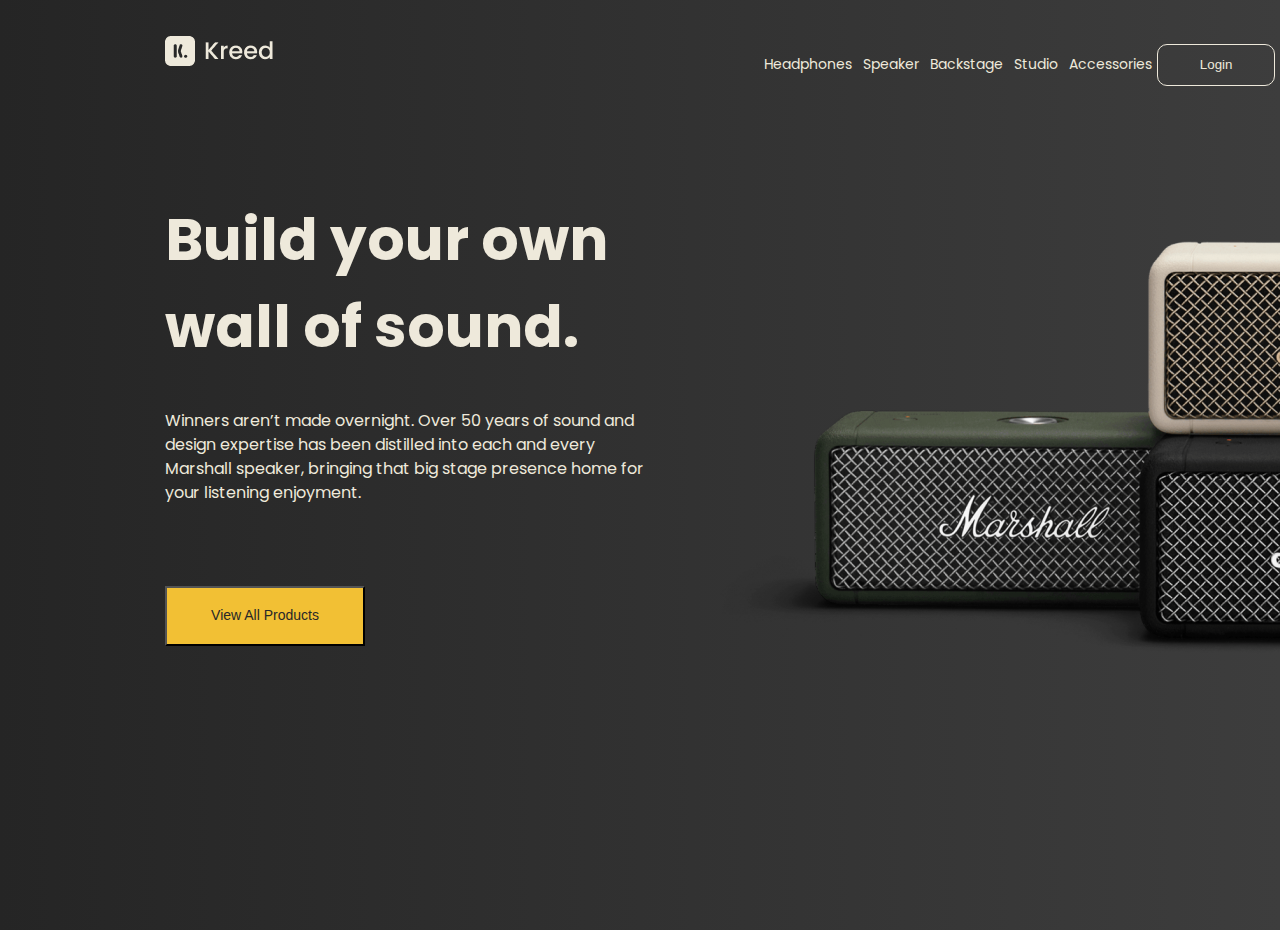
<file: FrontEnd_Calisma2/index.html>
<!DOCTYPE html>
<html lang="en">
  <head>
    <meta charset="UTF-8" />
    <meta name="viewport" content="width=device-width, initial-scale=1.0" />
    <link rel="preconnect" href="https://fonts.googleapis.com" />
    <link rel="preconnect" href="https://fonts.gstatic.com" crossorigin />
    <link
      href="https://fonts.googleapis.com/css2?family=Poppins:wght@400;500;700&display=swap"
      rel="stylesheet"
    />
    <link rel="stylesheet" href="styles/style.css" />
    <title>Hero Çalışma</title>
  </head>
  <body>
    <section class="hero">
      <header>
        <a href="/"><img src="images/Logo.png" alt="Logo" /></a>
        <nav>
          <a href="/">Headphones</a>
          <a href="/">Speaker</a>
          <a href="/">Backstage</a>
          <a href="/">Studio</a>
          <a href="/">Accessories</a>
        </nav>
        <button class="button-login">Login</button>
      </header>
      <main>
        <div class="hero-content">
          <div class="hero-left">
            <div class="hero-text">
              <h1>Build your own wall of sound.</h1>
              <p>
                Winners aren’t made overnight. Over 50 years of sound and design
                expertise has been distilled into each and every Marshall
                speaker, bringing that big stage presence home for your
                listening enjoyment.
              </p>
            </div>
            <button class="hero-button">View All Products</button>
          </div>
          <div class="hero-right">
            <img class="hero-image" src="images/image4.png" alt="background" />
          </div>
        </div>
      </main>
    </section>
  </body>
</html>
</file>
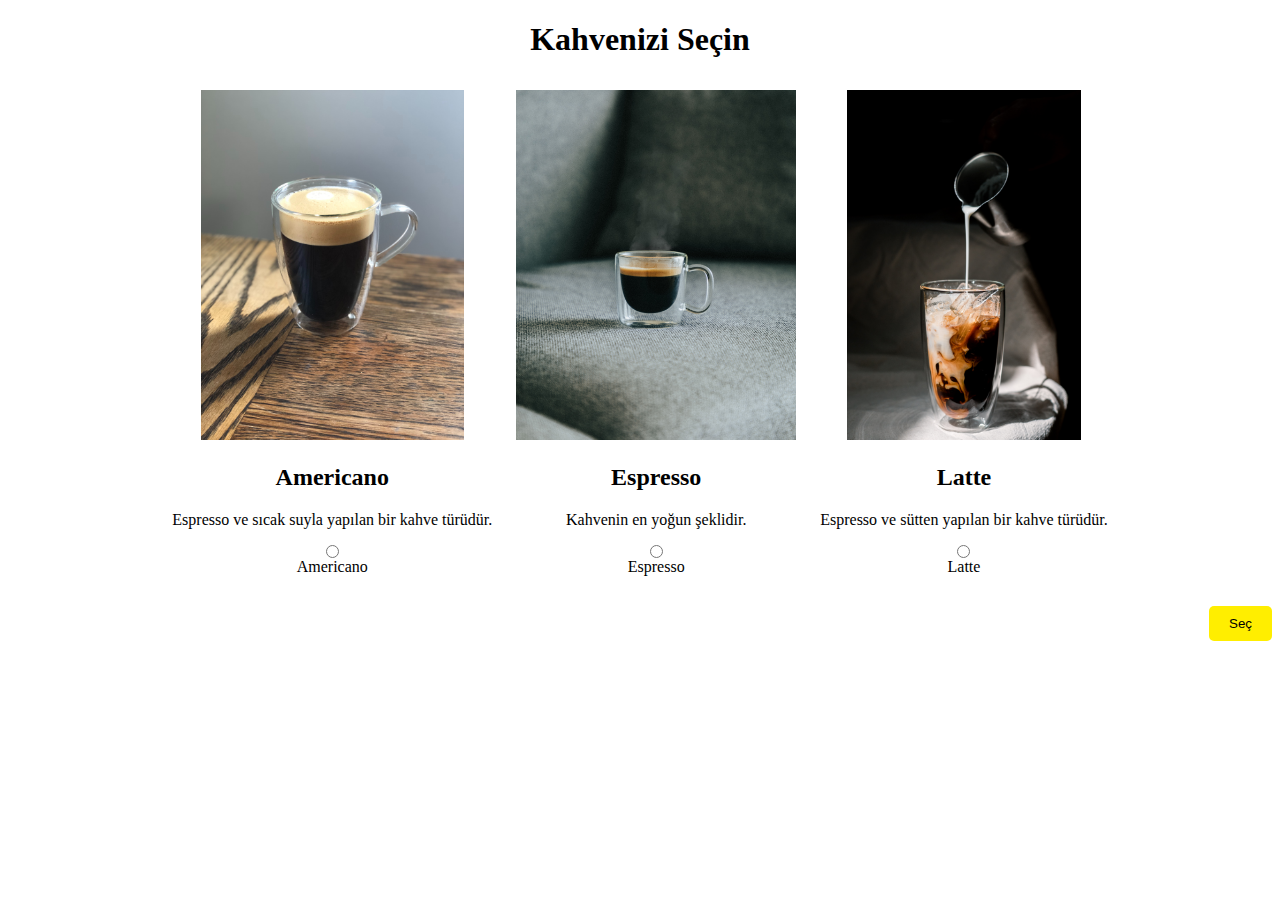
<file: FrontEnd_Calisma1/odev1_kahveci/index.html>
<!DOCTYPE html>
<html lang="en">
  <head>
    <meta charset="UTF-8" />
    <meta name="viewport" content="width=device-width, initial-scale=1.0" />
    <title>Kahvenizi Seçin ve Keyfini Çıkarın</title>
    <link rel="stylesheet" href="styles/style.css" />
  </head>
  <body>
    <div class="container">
      <h1>Kahvenizi Seçin</h1>
      <form>
        <div class="coffee-types">
          <div class="coffee-type">
            <img src="images/americano.jpg" alt="Americano" height="350px" />
            <h2>Americano</h2>
            <p>Espresso ve sıcak suyla yapılan bir kahve türüdür.</p>
            <input
              type="radio"
              name="coffee-type"
              value="americano"
              id="americano"
            />
            <label for="americano">Americano</label>
          </div>
          <div class="coffee-type">
            <img src="images/espresso.jpg" alt="Espresso" height="350px" />
            <h2>Espresso</h2>
            <p>Kahvenin en yoğun şeklidir.</p>
            <input
              type="radio"
              name="coffee-type"
              value="espresso"
              id="espresso"
            />
            <label for="espresso">Espresso</label>
          </div>
          <div class="coffee-type">
            <img src="images/latte.jpg" alt="Latte" height="350px" />
            <h2>Latte</h2>
            <p>Espresso ve sütten yapılan bir kahve türüdür.</p>
            <input type="radio" name="coffee-type" value="latte" id="latte" />
            <label for="latte">Latte</label>
          </div>
        </div>
        <button formaction="select-bean.html" type="submit">Seç</button>
      </form>
    </div>
  </body>
</html>
</file>
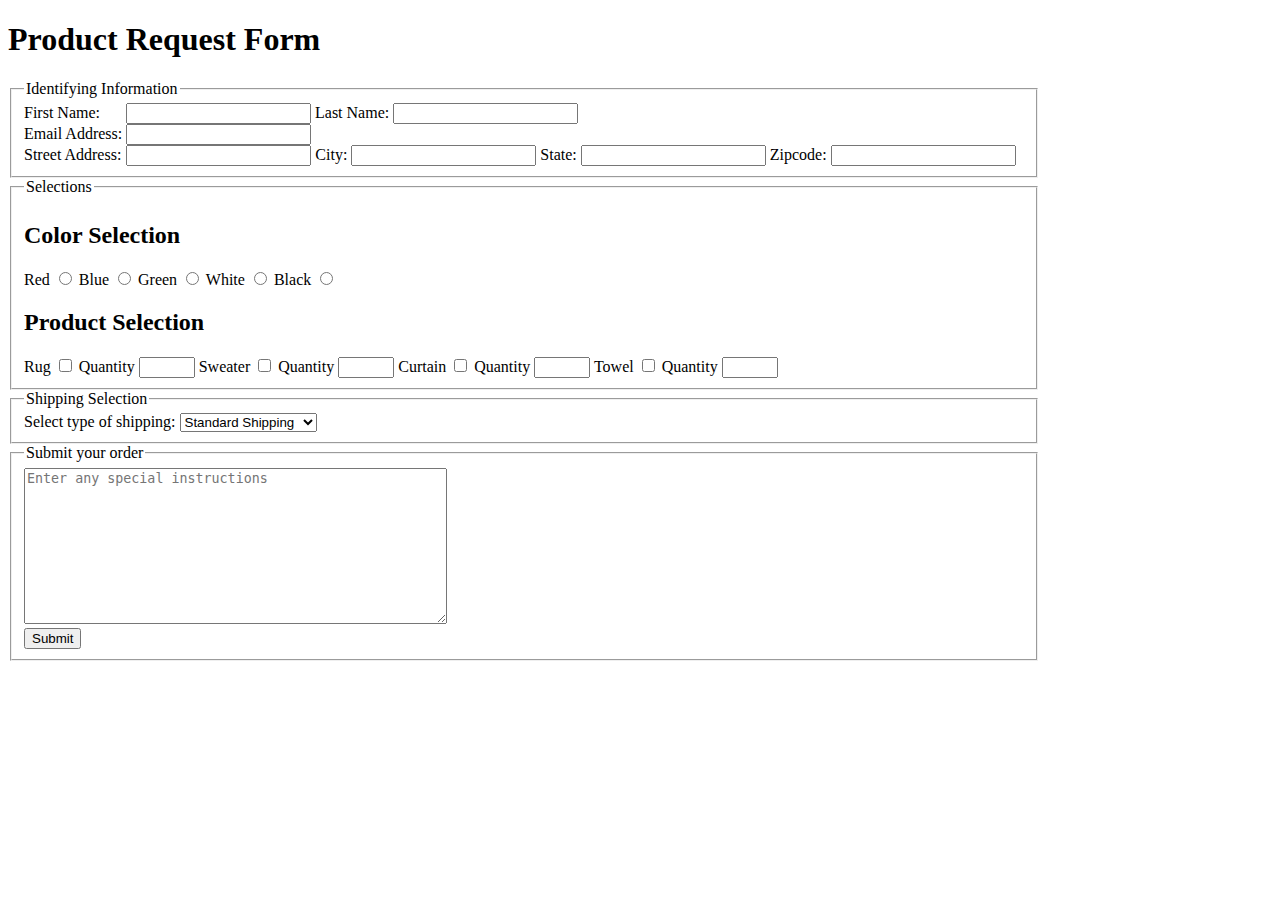
<file: FrontEnd_Calisma1/odev1_form.html>
<!DOCTYPE html>
<html>
  <head>
    <title>Product Request Form</title>
    <style>
      .fieldset-width {
        width: 100%;
        max-width: 1000px;
      }
    </style>
  </head>
  <body>
    <h1>Product Request Form</h1>

    <form action="/product-requests" method="post">
      <fieldset class="fieldset-width">
        <legend>Identifying Information</legend>

        <label for="first_name">First Name: </label>
        <input
          type="text"
          name="first_name"
          id="first_name"
          style="margin-left: 22px"
          required
        />

        <label for="last_name">Last Name: </label>
        <input type="text" name="last_name" id="last_name" required />

        <br />

        <label for="email">Email Address: </label>
        <input type="email" name="email" id="email" required />

        <br />
        <label for="street_address">Street Address: </label>
        <input
          type="text"
          name="street_address"
          id="street_address"
          style="margin-left: 1px"
          required
        />

        <label for="city">City: </label>
        <input type="text" name="city" id="city" required />

        <label for="state">State: </label>
        <input type="text" name="state" id="state" required />

        <label for="zipcode">Zipcode: </label>
        <input type="number" name="zipcode" id="zipcode" required />
      </fieldset>

      <fieldset class="fieldset-width">
        <legend>Selections</legend>

        <h2>Color Selection</h2>

        <label for="color_red">Red</label>
        <input type="radio" name="color" id="color_red" value="red" />

        <label for="color_blue">Blue</label>
        <input type="radio" name="color" id="color_blue" value="blue" />

        <label for="color_green">Green</label>
        <input type="radio" name="color" id="color_green" value="green" />

        <label for="color_white">White</label>
        <input type="radio" name="color" id="color_white" value="white" />

        <label for="color_black">Black</label>
        <input type="radio" name="color" id="color_black" value="black" />

        <h2>Product Selection</h2>

        <label>Rug</label>
        <input type="checkbox" />

        <label for="product_rug">Quantity</label>
        <input
          type="number"
          name="product_rug"
          id="product_rug"
          min="1"
          max="20"
        />

        <label>Sweater</label>
        <input type="checkbox" />

        <label for="product_sweater">Quantity</label>
        <input
          type="number"
          name="product_sweater"
          id="product_sweater"
          min="1"
          max="20"
        />

        <label>Curtain</label>
        <input type="checkbox" />

        <label for="product_curtain">Quantity</label>
        <input
          type="number"
          name="product_curtain"
          id="product_curtain"
          min="1"
          max="20"
        />

        <label>Towel</label>
        <input type="checkbox" />

        <label for="product_towel">Quantity</label>
        <input
          type="number"
          name="product_towel"
          id="product_towel"
          min="1"
          max="20"
        />
      </fieldset>

      <fieldset class="fieldset-width">
        <legend>Shipping Selection</legend>

        <label for="shipping_type">Select type of shipping:</label>
        <select name="shipping_type" id="shipping_type">
          <option value="standard">Standard Shipping</option>
          <option value="expedited">Expedited Shipping</option>
          <option value="one_day">One Day Shipping</option>
        </select>
      </fieldset>
      <fieldset class="fieldset-width">
        <legend>Submit your order</legend>

        <textarea
          name="special_instructions"
          id="special_instructions"
          rows="10"
          cols="50"
          placeholder="Enter any special instructions"
        ></textarea>
        <br />
        <input type="submit" value="Submit" />
      </fieldset>
    </form>
  </body>
</html>
</file>
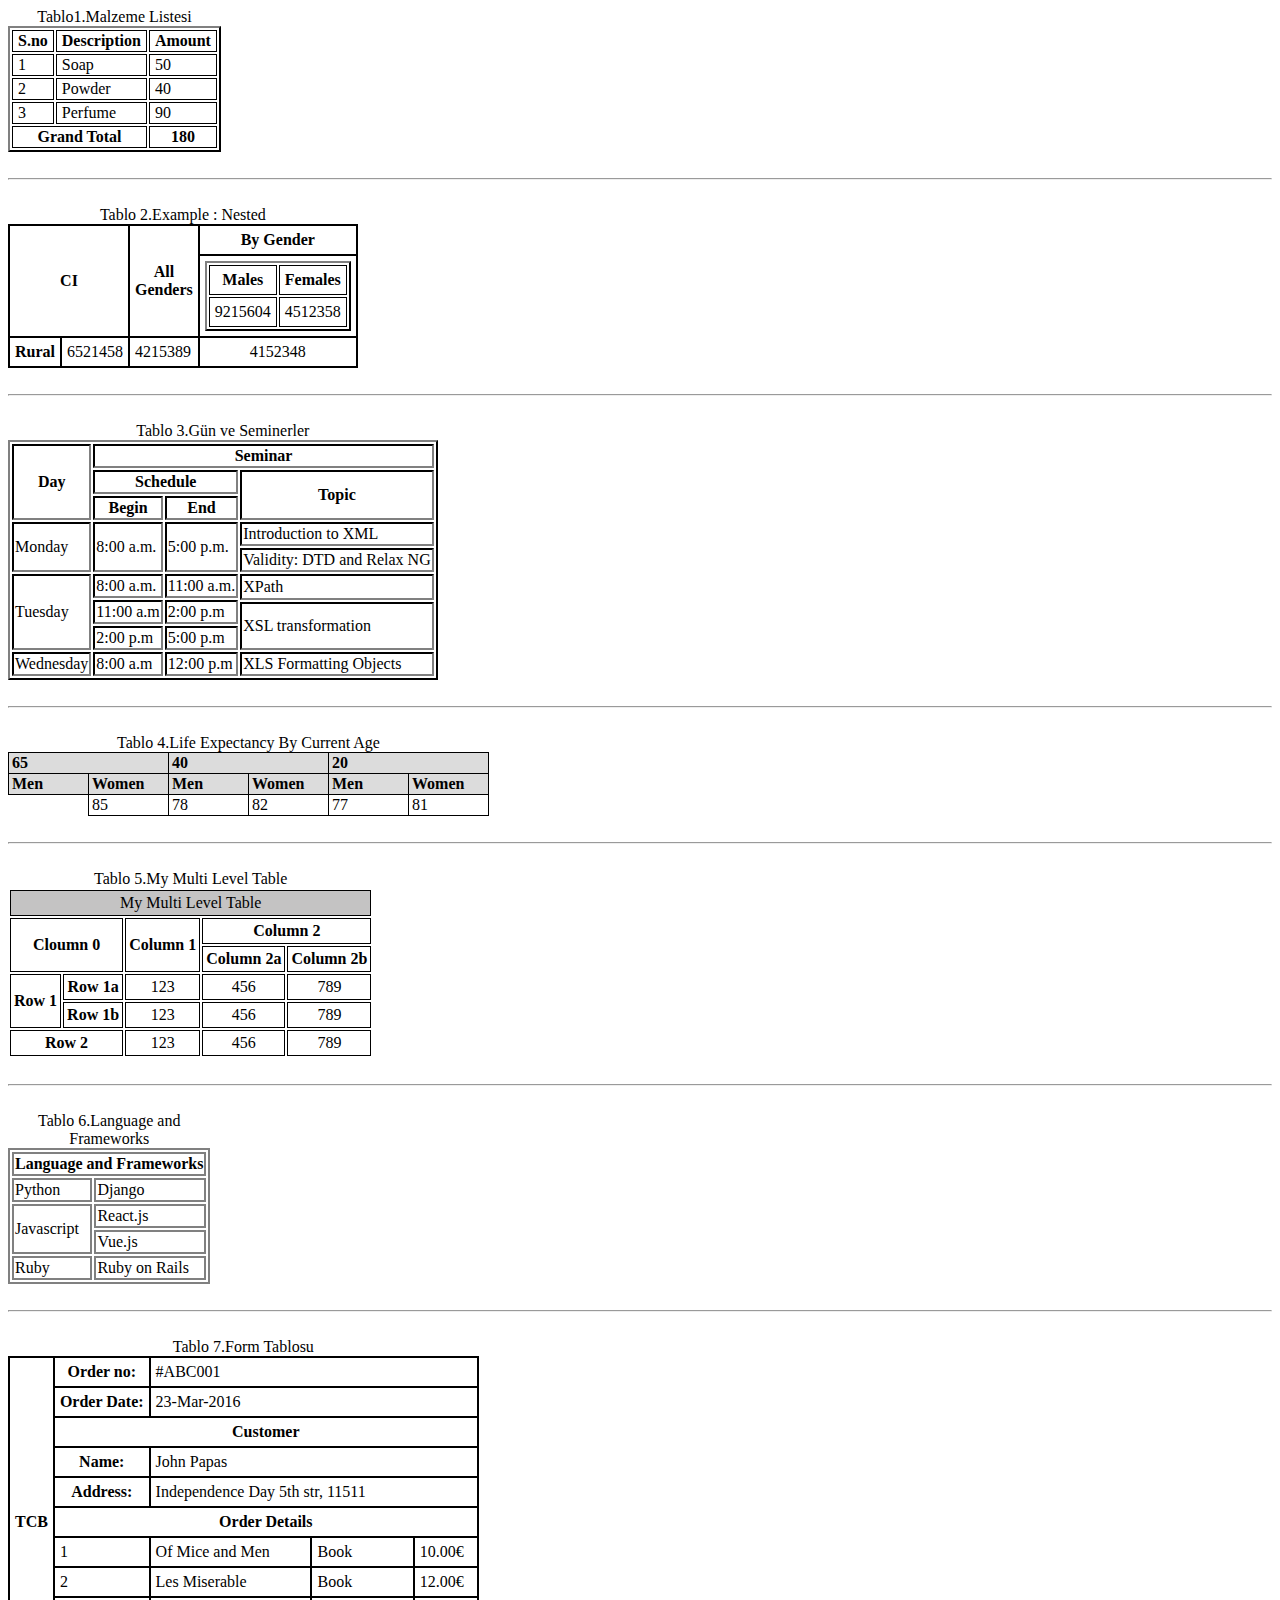
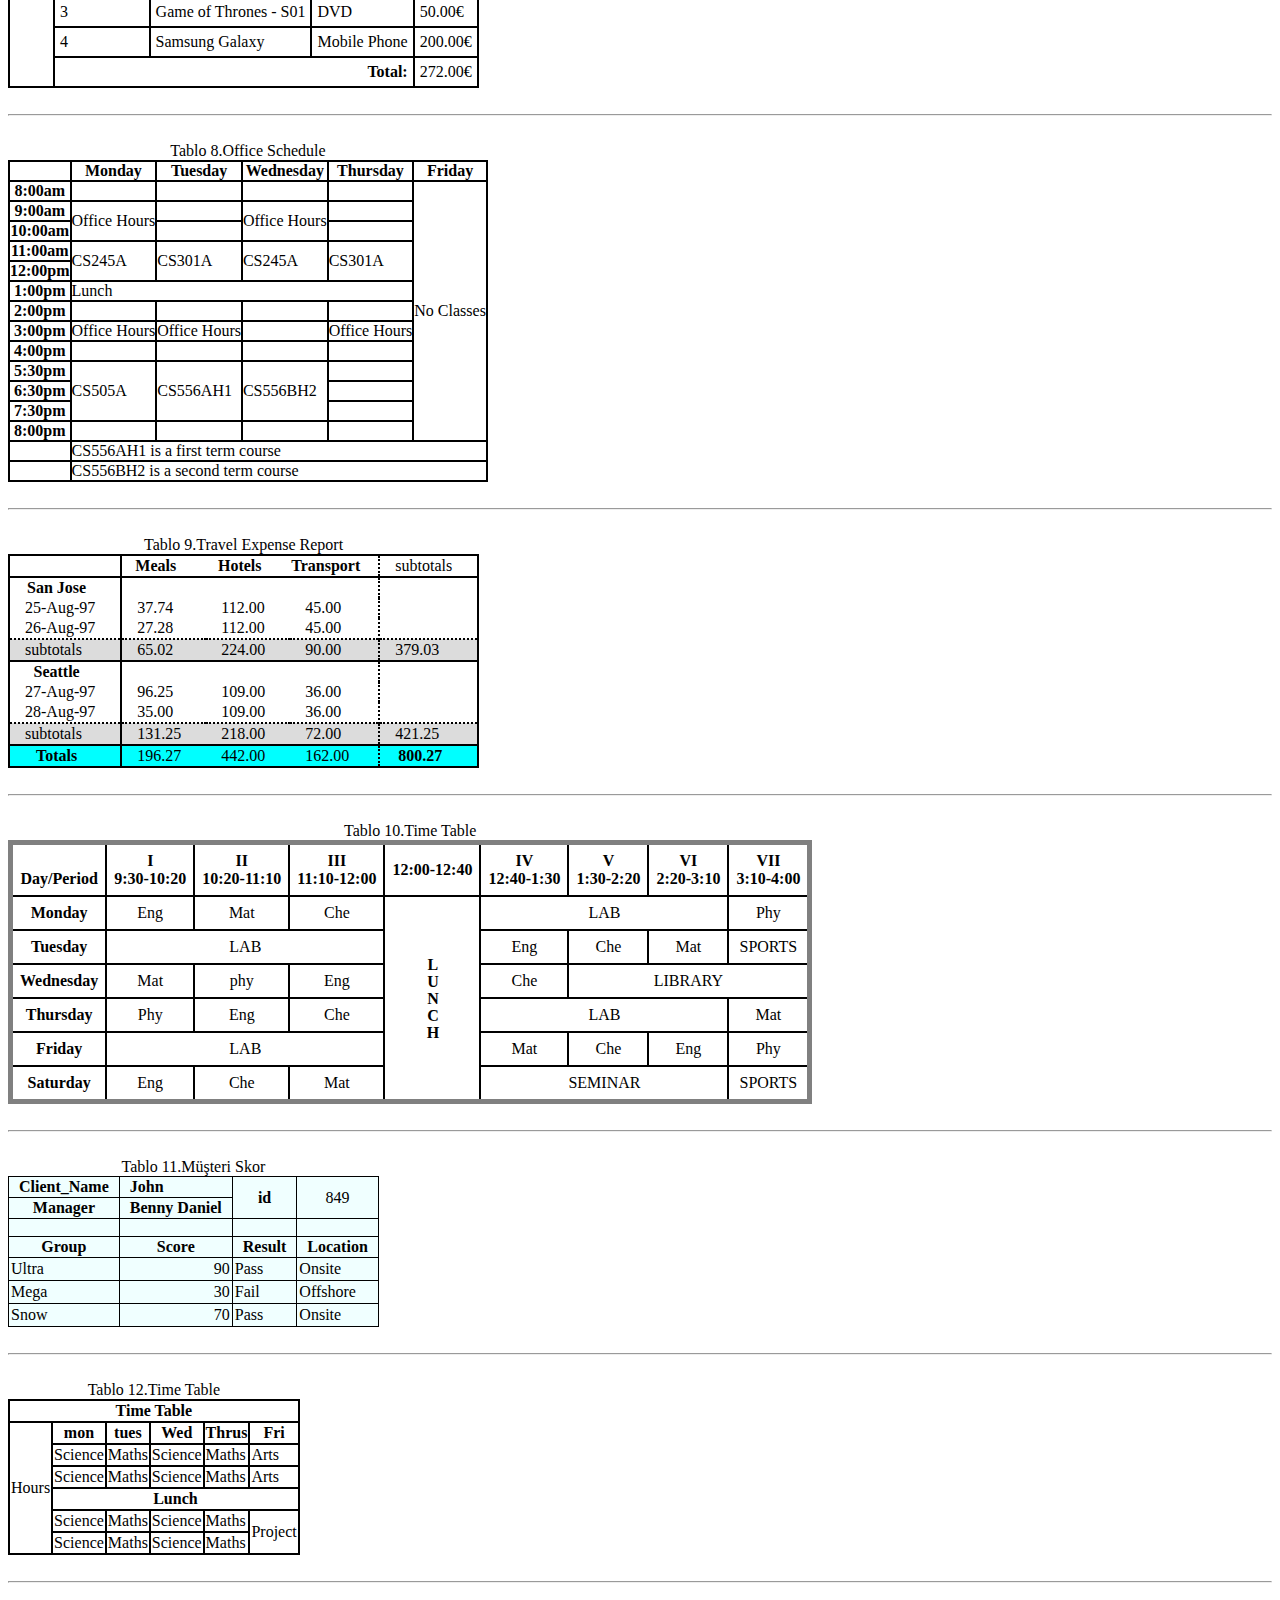
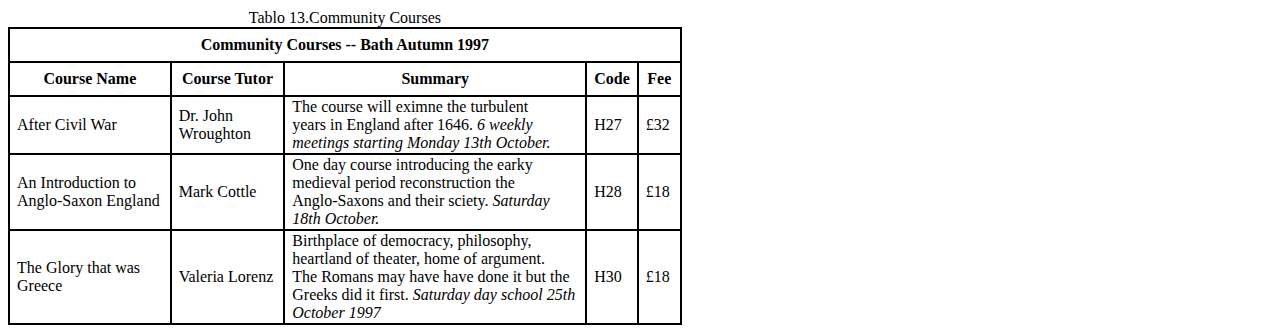
<file: FrontEnd_Calisma1/odev1_tablolar.html>
<!DOCTYPE html>
<html lang="en">
  <head>
    <meta charset="UTF-8" />
    <meta name="viewport" content="width=device-width, initial-scale=1.0" />
    <title>Tablolar Ödevi</title>
    <style>
      .malzeme-table1 {
        border-right: 2px solid black;
        border-bottom: 2px solid black;
        border-top: 2px solid gray;
        border-left: 2px solid gray;
      }
      .malzeme-table1 th, .malzeme-table1
      td {
        border: 1px solid black;
        padding-left: 5px;
        padding-right: 5px;
      }
      .exampleNested-table2 {
        border-collapse: collapse;
      }
      .exampleNested-table2 th, .exampleNested-table2
      td {
        border: 2px solid black;
        padding: 5px;
      }
      .innerTable-table2 {
        border-right: 2px solid black;
        border-bottom: 2px solid black;
        border-top: 2px solid gray;
        border-left: 2px solid gray;
      }
      .innerTable-table2 th, .innerTable-table2
      td {
        border: 1px solid black;
      }
      .gunVeSeminer-table3 {
        border-right: 2px solid black;
        border-bottom: 2px solid black;
        border-top: 2px solid gray;
        border-left: 2px solid gray;
      }
      .gunVeSeminer-table3 td,
      .gunVeSeminer-table3 th {
        border-right: 2px solid gray;
        border-bottom: 2px solid gray;
        border-top: 2px solid black;
        border-left: 2px solid black;
      }
      .lifeExpectancy-table4 {
        border-collapse: collapse;
      }
      .lifeExpectancy-table4 th {
        border: 1px solid black;
        background-color: gainsboro;
        text-align: left;
        padding-left: 3px;
        width: 75px;
      }
      .lifeExpectancy-table4 td {
        border: 1px solid black;
        padding-left: 3px;
      }
      .lifeExpectancy-table4 td:first-child {
        border: none;
      }
      .multiLevel-table5 {
        text-align: center;
      }
      .multiLevel-table5 th,
      .multiLevel-table5 td {
        border: 1px solid black;
        padding: 3px;
      }
      .language-table6 {
        border: 2px solid gray;
      }
      .language-table6 td,
      .language-table6 th {
        border: 2px solid gray;
      }
      .form-table7 {
        border-collapse: collapse;
      }
      .form-table7 td,
      .form-table7 th {
        border: 2px solid black;
        padding: 5px;
      }
      .office-table8 {
        border-collapse: collapse;
      }
      .office-table8 td,
      .office-table8 th {
        border: 2px solid black;
        padding: 0px;
      }
      
      .masraflar-table9 tfoot {
        background-color: aqua;
      }
      .time-table10 {
        border: 5px solid gray;
        border-collapse: collapse;
      }
      .time-table10 th,
      .time-table10 td {
        border: 2px solid black;
        padding: 7px;
        text-align: center;
      }
      .client-table11 {
        border-collapse: collapse;
        background-color: azure;
      }

      .client-table11 td {
        border: 1px solid black;
        height: 12px;
        padding: 2px;
      }
      .client-table11 th {
        border: 1px solid black;
        height: 15px;
        padding-right: 10px;
        padding-left: 10px;
        text-align: center;
      }
      .time-table12 {
        border-collapse: collapse;
      }
      .time-table12 th,
      .time-table12 td {
        border: 2px solid black;
      }
      .community-table13 {
        border-collapse: collapse;
      }

      .community-table13 th {
        border: 2px solid black;
        text-align: center;
        padding: 7px;
      }
      .community-table13 td {
        border: 2px solid black;
        text-align: left;
        padding-left: 7px;
        padding-right: 10px;
      }
      .masraflar-table9 {
        border-collapse: collapse;
        border: 2px solid black;
      }
      .masraflar-table9 th{
        padding-right: 18px;
      }
       .masraflar-table9 td {
        padding-left: 15px;
        padding-right: 25px;
       }
      .masraflar-table9 thead {
        border-bottom: 2px solid black;
      }
      .subtotals-gray {
        border-top: 2px dotted black;
        background-color: gainsboro;
        border-bottom: 2px solid black;
      }
      .right-border {
        border-right: 2px solid black;
      }
      .left-border {
        border-left: 2px dotted black;
      }
    </style>
  </head>
  <body>
    <table class="malzeme-table1">
      <caption>
        Tablo1.Malzeme Listesi
      </caption>
      <thead>
        <tr>
          <th>S.no</th>
          <th>Description</th>
          <th>Amount</th>
        </tr>
      </thead>
      <tbody>
        <tr>
          <td>1</td>
          <td>Soap</td>
          <td>50</td>
        </tr>
        <tr>
          <td>2</td>
          <td>Powder</td>
          <td>40</td>
        </tr>
        <tr>
          <td>3</td>
          <td>Perfume</td>
          <td>90</td>
        </tr>
      </tbody>
      <tfoot>
        <tr>
          <th colspan="2">Grand Total</th>
          <th>180</th>
        </tr>
      </tfoot>
    </table>
    <br />
    <hr />
    <br />
    <table class="exampleNested-table2">
      <caption>
        Tablo 2.Example : Nested
      </caption>
      <tbody>
        <tr>
          <th colspan="2" rowspan="3">CI</th>
          <th rowspan="3">
            All <br />
            Genders
          </th>
          <th colspan="2">By Gender</th>
        </tr>
        <tr>
          <td style="border: 2px solid black">
            <table class="innerTable-table2">
              <tr>
                <th>Males</th>
                <th>Females</th>
              </tr>
              <tr>
                <td>9215604</td>
                <td>4512358</td>
              </tr>
            </table>
          </td>
        </tr>
      </tbody>
      <tfoot>
        <tr>
          <th>Rural</th>
          <td style="border: 2px solid black">6521458</td>
          <td style="border: 2px solid black">4215389</td>
          <td colspan="2" style="border: 2px solid black; text-align: center">
            4152348
          </td>
        </tr>
      </tfoot>
    </table>
    <br />
    <hr />
    <br />
    <table class="gunVeSeminer-table3">
      <caption>
        Tablo 3.Gün ve Seminerler
      </caption>
      <tr>
        <th rowspan="3">Day</th>
        <th colspan="3">Seminar</th>
      </tr>
      <tr>
        <th colspan="2">Schedule</th>
        <th rowspan="2">Topic</th>
      </tr>
      <tr>
        <th>Begin</th>
        <th>End</th>
      </tr>
      <tr>
        <td rowspan="2">Monday</td>
        <td rowspan="2">8:00 a.m.</td>
        <td rowspan="2">5:00 p.m.</td>
        <td>Introduction to XML</td>
      </tr>
      <tr>
        <td>Validity: DTD and Relax NG</td>
      </tr>
      <tr>
        <td rowspan="4">Tuesday</td>
        <td>8:00 a.m.</td>
        <td>11:00 a.m.</td>
        <td rowspan="2">XPath</td>
      </tr>
      <tr>
        <td rowspan="2">11:00 a.m</td>
        <td rowspan="2">2:00 p.m</td>
      </tr>
      <tr>
        <td rowspan="2">XSL transformation</td>
      </tr>
      <tr>
        <td>2:00 p.m</td>
        <td>5:00 p.m</td>
      </tr>
      <tr>
        <td>Wednesday</td>
        <td>8:00 a.m</td>
        <td>12:00 p.m</td>
        <td>XLS Formatting Objects</td>
      </tr>
    </table>
    <br />
    <hr />
    <br />
    <table class="lifeExpectancy-table4">
      <caption>
        Tablo 4.Life Expectancy By Current Age
      </caption>
      <thead>
        <tr>
          <th colspan="2">65</th>
          <th colspan="2">40</th>
          <th colspan="2">20</th>
        </tr>
        <tr>
          <th>Men</th>
          <th>Women</th>
          <th>Men</th>
          <th>Women</th>
          <th>Men</th>
          <th>Women</th>
        </tr>
      </thead>
      <tbody>
        <tr>
          <td></td>
          <td>85</td>
          <td>78</td>
          <td>82</td>
          <td>77</td>
          <td>81</td>
        </tr>
      </tbody>
    </table>
    <br />
    <hr />
    <br />
    <table class="multiLevel-table5">
      <caption>
        Tablo 5.My Multi Level Table
      </caption>
      <thead>
        <tr>
          <td colspan="5" style="background-color: rgb(196, 195, 195)">
            My Multi Level Table
          </td>
        </tr>
        <tr>
          <th colspan="2" rowspan="2">Cloumn 0</th>
          <th rowspan="2">Column 1</th>
          <th colspan="2">Column 2</th>
        </tr>
        <tr>
          <th>Column 2a</th>
          <th>Column 2b</th>
        </tr>
      </thead>
      <tbody>
        <tr>
          <th rowspan="2">Row 1</th>
          <th>Row 1a</th>
          <td>123</td>
          <td>456</td>
          <td>789</td>
        </tr>
        <tr>
          <th>Row 1b</th>
          <td>123</td>
          <td>456</td>
          <td>789</td>
        </tr>
        <tr>
          <th colspan="2">Row 2</th>
          <td>123</td>
          <td>456</td>
          <td>789</td>
        </tr>
      </tbody>
    </table>
    <br />
    <hr />
    <br />
    <table class="language-table6">
      <caption>
        Tablo 6.Language and Frameworks
      </caption>
      <thead>
        <tr>
          <th colspan="2">Language and Frameworks</th>
        </tr>
      </thead>
      <tbody>
        <tr>
          <td>Python</td>
          <td>Django</td>
        </tr>
        <tr>
          <td rowspan="2">Javascript</td>
          <td>React.js</td>
        </tr>
        <tr>
          <td>Vue.js</td>
        </tr>
        <tr>
          <td>Ruby</td>
          <td>Ruby on Rails</td>
        </tr>
      </tbody>
    </table>
    <br />
    <hr />
    <br />
    <table class="form-table7">
      <caption>
        Tablo 7.Form Tablosu
      </caption>
      <tr>
        <th rowspan="11">TCB</th>
        <th>Order no:</th>
        <td colspan="3">#ABC001</td>
      </tr>
      <tr>
        <th>Order Date:</th>
        <td colspan="3">23-Mar-2016</td>
      </tr>
      <tr>
        <th colspan="4">Customer</th>
      </tr>
      <tr>
        <th>Name:</th>
        <td colspan="3">John Papas</td>
      </tr>
      <tr>
        <th>Address:</th>
        <td colspan="3">Independence Day 5th str, 11511</td>
      </tr>
      <tr>
        <th colspan="4">Order Details</th>
      </tr>
      <tr>
        <td>1</td>
        <td>Of Mice and Men</td>
        <td>Book</td>
        <td>10.00€</td>
      </tr>
      <tr>
        <td>2</td>
        <td>Les Miserable</td>
        <td>Book</td>
        <td>12.00€</td>
      </tr>
      <tr>
        <td>3</td>
        <td>Game of Thrones - S01</td>
        <td>DVD</td>
        <td>50.00€</td>
      </tr>
      <tr>
        <td>4</td>
        <td>Samsung Galaxy</td>
        <td>Mobile Phone</td>
        <td>200.00€</td>
      </tr>
      <tr>
        <th colspan="3" style="text-align: end">Total:</th>
        <td>272.00€</td>
      </tr>
    </table>
    <br />
    <hr />
    <br />
    <table class="office-table8">
      <caption>
        Tablo 8.Office Schedule
      </caption>
      <thead>
        <tr>
          <th></th>
          <th>Monday</th>
          <th>Tuesday</th>
          <th>Wednesday</th>
          <th>Thursday</th>
          <th>Friday</th>
        </tr>
      </thead>
      <tbody>
        <tr>
          <th>8:00am</th>
          <td></td>
          <td></td>
          <td></td>
          <td></td>
          <td rowspan="13">No Classes</td>
        </tr>
        <tr>
          <th>9:00am</th>
          <td rowspan="2">Office Hours</td>
          <td></td>
          <td rowspan="2">Office Hours</td>
          <td></td>
        </tr>
        <tr>
          <th>10:00am</th>
          <td></td>
          <td></td>
        </tr>
        <tr>
          <th>11:00am</th>
          <td rowspan="2">CS245A</td>
          <td rowspan="2">CS301A</td>
          <td rowspan="2">CS245A</td>
          <td rowspan="2">CS301A</td>
        </tr>
        <tr>
          <th>12:00pm</th>
        </tr>
        <tr>
          <th>1:00pm</th>
          <td colspan="4">Lunch</td>
        </tr>
        <tr>
          <th>2:00pm</th>
          <td></td>
          <td></td>
          <td></td>
          <td></td>
        </tr>
        <tr>
          <th>3:00pm</th>
          <td>Office Hours</td>
          <td>Office Hours</td>
          <td></td>
          <td>Office Hours</td>
        </tr>
        <tr>
          <th>4:00pm</th>
          <td></td>
          <td></td>
          <td></td>
          <td></td>
        </tr>
        <tr>
          <th>5:30pm</th>
          <td rowspan="3">CS505A</td>
          <td rowspan="3">CS556AH1</td>
          <td rowspan="3">CS556BH2</td>
          <td></td>
        </tr>
        <tr>
          <th>6:30pm</th>
          <td></td>
        </tr>
        <tr>
          <th>7:30pm</th>
          <td></td>
        </tr>
        <tr>
          <th>8:00pm</th>
          <td></td>
          <td></td>
          <td></td>
          <td></td>
        </tr>
      </tbody>
      <tfoot>
        <tr>
          <td></td>
          <td colspan="5">CS556AH1 is a first term course</td>
        </tr>
        <tr>
          <td></td>
          <td colspan="5">CS556BH2 is a second term course</td>
        </tr>
      </tfoot>
    </table>
    <br />
    <hr />
    <br />
    <table class="masraflar-table9">
      <caption>
        Tablo 9.Travel Expense Report
      </caption>
      <thead>
        <tr>
          <th class="right-border"></th>
          <th>Meals</th>
          <th>Hotels</th>
          <th>Transport</th>
          <td class="left-border">subtotals</td>
        </tr>
      </thead>
      <tbody>
        <tr>
                <th class="right-border">San Jose</th>
                <th colspan="3"></th>
                <td class="left-border"></td>
              <tr>
                <td class="right-border">25-Aug-97</td>
                <td>37.74</td>
                <td>112.00</td>
                <td>45.00</td>
                <td class="left-border"></td>
              </tr>
              <tr>
                <td class="right-border">26-Aug-97</td>
                <td>27.28</td>
                <td>112.00</td>
                <td>45.00</td>
                <td class="left-border"></td>
              </tr>
              <tr class="subtotals-gray">
                <td class="right-border">subtotals</td>
                <td>65.02</td>
                <td>224.00</td>
                <td>90.00</td>
                <td class="left-border">379.03</td>
              </tr>
        </tr>
        <tr>
                <th class="right-border">Seattle</th>
                <th colspan="3"></th>
                <td class="left-border"></td>
              </tr>
              <tr>
                <td class="right-border">27-Aug-97</td>
                <td>96.25</td>
                <td>109.00</td>
                <td>36.00</td>
                <td class="left-border"></td>
              </tr>
              <tr>
                <td class="right-border">28-Aug-97</td>
                <td>35.00</td>
                <td>109.00</td>
                <td>36.00</td>
                <td class="left-border"></td>
              </tr>
              <tr class="subtotals-gray">
                <td class="right-border">subtotals</td>
                <td>131.25</td>
                <td>218.00</td>
                <td>72.00</td>
                <td class="left-border">421.25</td>
              </tr>
      <tfoot>
        <tr>
          <th class="right-border">Totals</th>
          <td>196.27</td>
          <td>442.00</td>
          <td>162.00</td>
          <th class="left-border">800.27</th>
        </tr>
      </tfoot>
    </table>
    <br />
    <hr />
    <br />
    <table class="time-table10">
      <caption>
        Tablo 10.Time Table
      </caption>
      <thead>
        <tr>
          <th><br />Day/Period</th>
          <th>I<br />9:30-10:20</th>
          <th>II<br />10:20-11:10</th>
          <th>III<br />11:10-12:00</th>
          <th>12:00-12:40</th>
          <th>IV<br />12:40-1:30</th>
          <th>V<br />1:30-2:20</th>
          <th>VI<br />2:20-3:10</th>
          <th>VII<br />3:10-4:00</th>
        </tr>
      </thead>
      <tbody>
        <tr>
          <th>Monday</th>
          <td>Eng</td>
          <td>Mat</td>
          <td>Che</td>
          <th
            rowspan="6"
            style="writing-mode: vertical-rl; text-orientation: upright"
          >
            LUNCH
          </th>
          <td colspan="3">LAB</td>
          <td>Phy</td>
        </tr>
        <tr>
          <th>Tuesday</th>
          <td colspan="3">LAB</td>
          <td>Eng</td>
          <td>Che</td>
          <td>Mat</td>
          <td>SPORTS</td>
        </tr>
        <tr>
          <th>Wednesday</th>
          <td>Mat</td>
          <td>phy</td>
          <td>Eng</td>
          <td>Che</td>
          <td colspan="3">LIBRARY</td>
        </tr>
        <tr>
          <th>Thursday</th>
          <td>Phy</td>
          <td>Eng</td>
          <td>Che</td>
          <td colspan="3">LAB</td>
          <td>Mat</td>
        </tr>
        <tr>
          <th>Friday</th>
          <td colspan="3">LAB</td>
          <td>Mat</td>
          <td>Che</td>
          <td>Eng</td>
          <td>Phy</td>
        </tr>
        <tr>
          <th>Saturday</th>
          <td>Eng</td>
          <td>Che</td>
          <td>Mat</td>
          <td colspan="3">SEMINAR</td>
          <td>SPORTS</td>
        </tr>
      </tbody>
    </table>
    <br />
    <hr />
    <br />
    <table class="client-table11">
      <caption>
        Tablo 11.Müşteri Skor
      </caption>
      <thead>
        <tr>
          <th>Client_Name</th>
          <th style="text-align: start">John</th>
          <th rowspan="2">id</th>
          <td rowspan="2" style="text-align: center">849</td>
        </tr>
        <tr>
          <th>Manager</th>
          <th>Benny Daniel</th>
        </tr>
        <tr>
          <th></th>
          <th></th>
          <th></th>
          <th></th>
        </tr>
        <tr>
          <th>Group</th>
          <th>Score</th>
          <th>Result</th>
          <th>Location</th>
        </tr>
      </thead>
      <tbody>
        <tr>
          <td>Ultra</td>
          <td style="text-align: end">90</td>
          <td>Pass</td>
          <td>Onsite</td>
        </tr>
        <tr>
          <td>Mega</td>
          <td style="text-align: end">30</td>
          <td>Fail</td>
          <td>Offshore</td>
        </tr>
        <tr>
          <td>Snow</td>
          <td style="text-align: end">70</td>
          <td>Pass</td>
          <td>Onsite</td>
        </tr>
      </tbody>
    </table>
    <br />
    <hr />
    <br />
    <table class="time-table12">
      <caption>
        Tablo 12.Time Table
      </caption>
      <thead>
        <tr>
          <th colspan="6">Time Table</th>
        </tr>
      </thead>
      <tbody>
        <tr>
          <td rowspan="6">Hours</td>
          <th>mon</th>
          <th>tues</th>
          <th>Wed</th>
          <th>Thrus</th>
          <th>Fri</th>
        </tr>
        <tr>
          <td>Science</td>
          <td>Maths</td>
          <td>Science</td>
          <td>Maths</td>
          <td>Arts</td>
        </tr>
        <tr>
          <td>Science</td>
          <td>Maths</td>
          <td>Science</td>
          <td>Maths</td>
          <td>Arts</td>
        </tr>
        <tr>
          <th colspan="5">Lunch</th>
        </tr>
        <tr>
          <td>Science</td>
          <td>Maths</td>
          <td>Science</td>
          <td>Maths</td>
          <td rowspan="2">Project</td>
        </tr>
        <tr>
          <td>Science</td>
          <td>Maths</td>
          <td>Science</td>
          <td>Maths</td>
        </tr>
      </tbody>
    </table>
    <br />
    <hr />
    <br />
    <table class="community-table13">
      <caption>
        Tablo 13.Community Courses
      </caption>
      <thead>
        <tr>
          <th colspan="5">Community Courses -- Bath Autumn 1997</th>
        </tr>
        <tr>
          <th>Course Name</th>
          <th>Course Tutor</th>
          <th>Summary</th>
          <th>Code</th>
          <th>Fee</th>
        </tr>
      </thead>
      <tbody>
        <tr>
          <td>After Civil War</td>
          <td>
            Dr. John <br />
            Wroughton
          </td>
          <td>
            The course will eximne the turbulent <br />
            years in England after 1646.
            <em
              >6 weekly <br />
              meetings starting Monday 13th October.</em
            >
          </td>
          <td>H27</td>
          <td>£32</td>
        </tr>
        <tr>
          <td>
            An Introduction to <br />
            Anglo-Saxon England
          </td>
          <td>Mark Cottle</td>
          <td>
            One day course introducing the earky <br />
            medieval period reconstruction the <br />
            Anglo-Saxons and their sciety.
            <em
              >Saturday <br />
              18th October.</em
            >
          </td>
          <td>H28</td>
          <td>£18</td>
        </tr>
        <tr>
          <td>
            The Glory that was <br />
            Greece
          </td>
          <td>Valeria Lorenz</td>
          <td>
            Birthplace of democracy, philosophy, <br />
            heartland of theater, home of argument. <br />
            The Romans may have have done it but the <br />
            Greeks did it first.
            <em
              >Saturday day school 25th <br />
              October 1997</em
            >
          </td>
          <td>H30</td>
          <td>£18</td>
        </tr>
      </tbody>
    </table>
  </body>
</html>
</file>
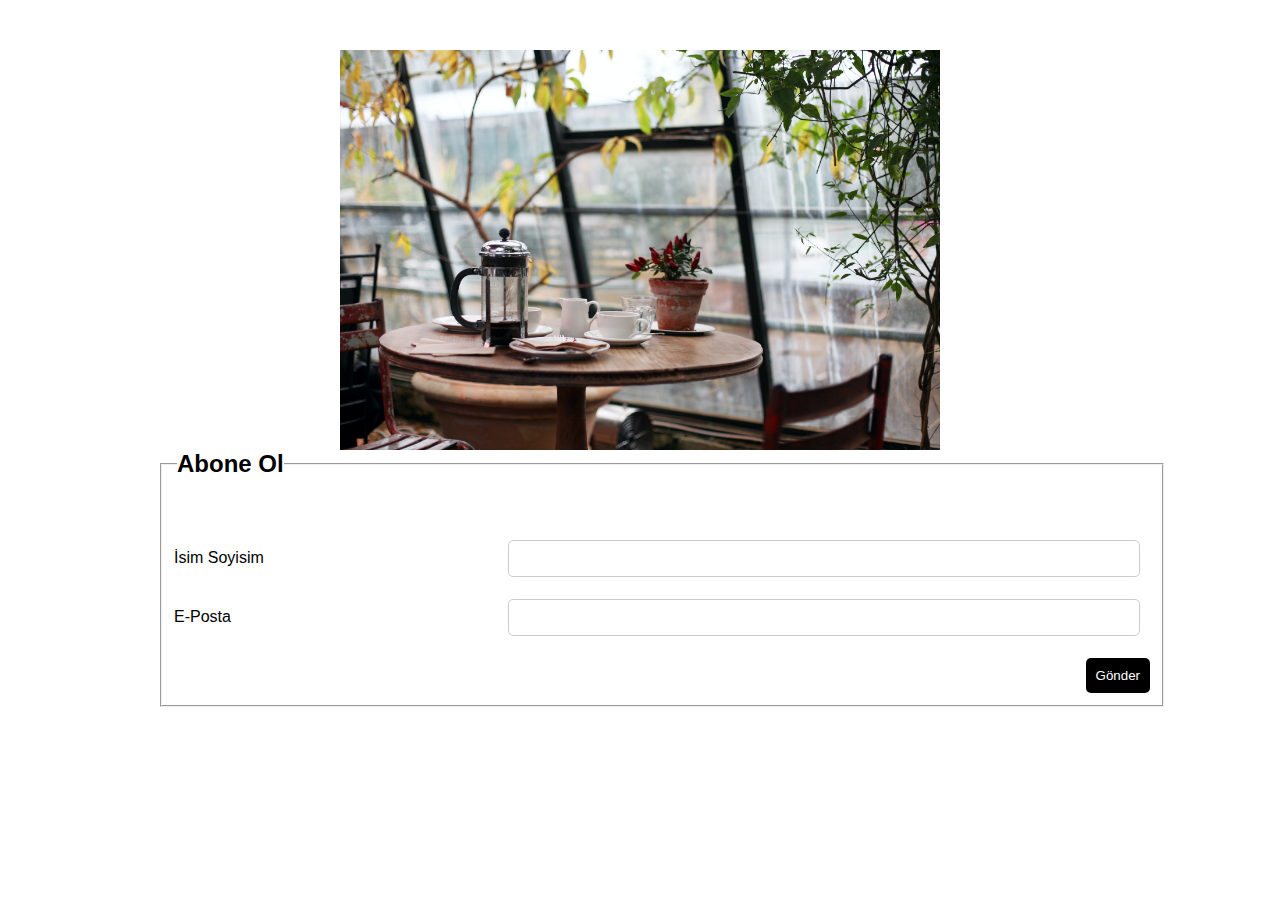
<file: FrontEnd_Calisma1/odev1_kahveci/checkout.html>
<!DOCTYPE html>
<html lang="en">
  <head>
    <meta charset="UTF-8" />
    <meta name="viewport" content="width=device-width, initial-scale=1.0" />
    <link rel="stylesheet" href="styles/form-style.css" />
    <title>Abone Ol</title>
  </head>
  <body>
    <div class="container">
      <header class="header">
        <img src="images/dukkan.jpg" alt="Image" width="1500px" />
      </header>
      <fieldset style="width: 1000px">
        <legend style="margin-left: 15px"><h2>Abone Ol</h2></legend>
        <form class="form">
          <table>
            <tr>
              <td><label for="fullName">İsim Soyisim</label></td>
              <td><input type="text" id="fullName" name="fullName" /></td>
            </tr>
            <tr>
              <td><label for="email">E-Posta</label></td>
              <td><input type="text" id="email" name="email" /></td>
            </tr>
            <tr>
              <td colspan="2" style="text-align: right">
                <button formaction="success.html" type="submit">Gönder</button>
              </td>
            </tr>
          </table>
        </form>
      </fieldset>
    </div>
  </body>
</html>
</file>
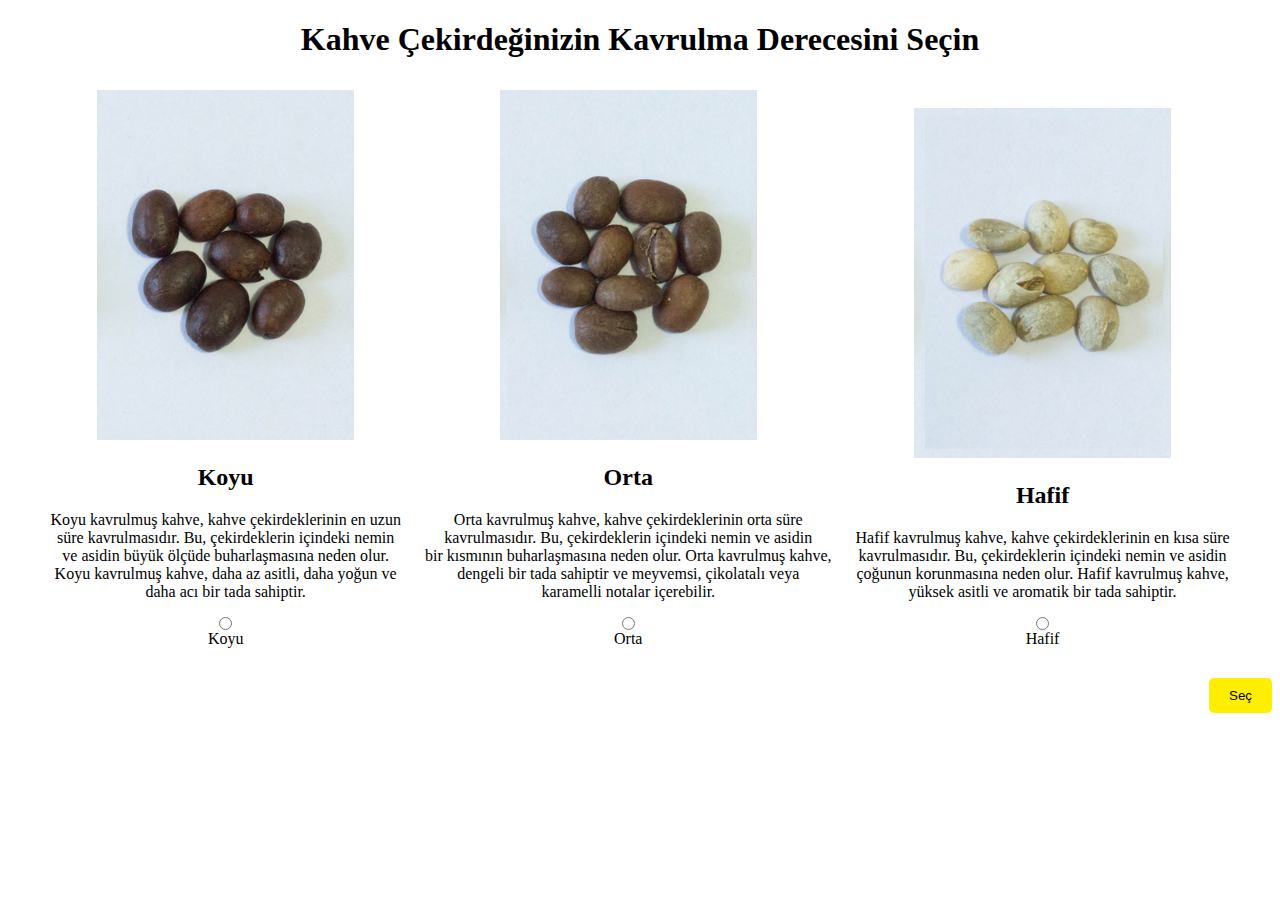
<file: FrontEnd_Calisma1/odev1_kahveci/select-roast.html>
<!DOCTYPE html>
<html lang="en">
  <head>
    <meta charset="UTF-8" />
    <meta name="viewport" content="width=device-width, initial-scale=1.0" />
    <title>Kavrulma Derecesini Seçin</title>
    <link rel="stylesheet" href="styles/style.css" />
  </head>
  <body>
    <div class="container">
      <h1>Kahve Çekirdeğinizin Kavrulma Derecesini Seçin</h1>
      <form>
        <div class="coffee-types">
          <div class="coffee-type">
            <img src="images/koyu.png" alt="Koyu" height="350px" />
            <h2>Koyu</h2>
            <p>
              Koyu kavrulmuş kahve, kahve çekirdeklerinin en uzun<br />
              süre kavrulmasıdır. Bu, çekirdeklerin içindeki nemin<br />
              ve asidin büyük ölçüde buharlaşmasına neden olur. <br />
              Koyu kavrulmuş kahve, daha az asitli, daha yoğun ve<br />
              daha acı bir tada sahiptir.
            </p>
            <input type="radio" name="roast-type" value="koyu" id="koyu" />
            <label for="koyu">Koyu</label>
          </div>
          <div class="coffee-type">
            <img src="images/orta.png" alt="orta" height="350px" />
            <h2>Orta</h2>
            <p>
              Orta kavrulmuş kahve, kahve çekirdeklerinin orta süre<br />
              kavrulmasıdır. Bu, çekirdeklerin içindeki nemin ve asidin<br />
              bir kısmının buharlaşmasına neden olur. Orta kavrulmuş kahve,<br />
              dengeli bir tada sahiptir ve meyvemsi, çikolatalı veya<br />
              karamelli notalar içerebilir.
            </p>
            <input type="radio" name="roast-type" value="orta" id="orta" />
            <label for="orta">Orta</label>
          </div>
          <div class="coffee-type">
            <img src="images/hafif.png" alt="Hafif" height="350px" />
            <h2>Hafif</h2>
            <p>
              Hafif kavrulmuş kahve, kahve çekirdeklerinin en kısa süre<br />
              kavrulmasıdır. Bu, çekirdeklerin içindeki nemin ve asidin<br />
              çoğunun korunmasına neden olur. Hafif kavrulmuş kahve, <br />
              yüksek asitli ve aromatik bir tada sahiptir.
            </p>
            <input type="radio" name="roast-type" value="hafif" id="hafif" />
            <label for="hafif">Hafif</label>
          </div>
        </div>
        <button formaction="select-size.html" type="submit">Seç</button>
      </form>
    </div>
  </body>
</html>
</file>
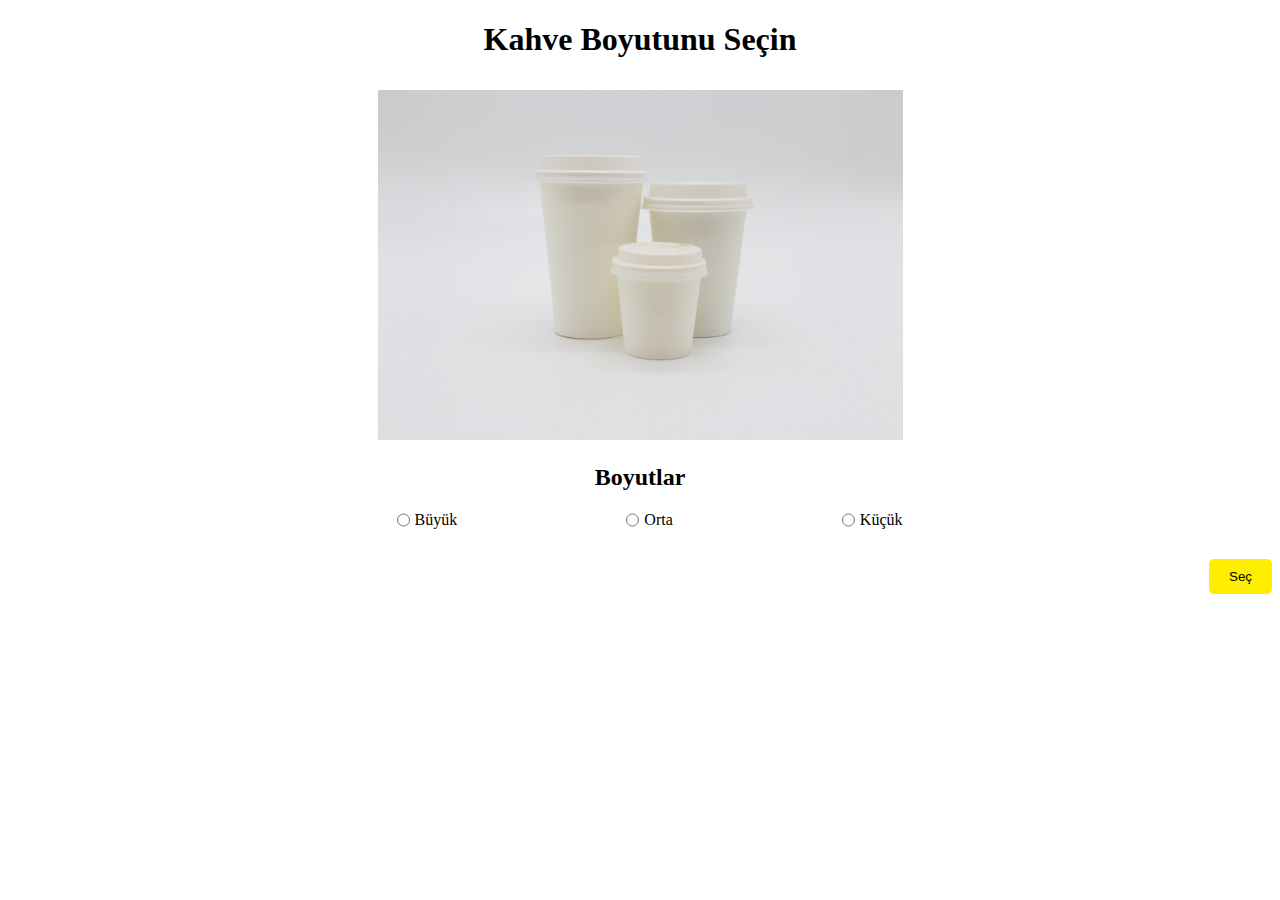
<file: FrontEnd_Calisma1/odev1_kahveci/select-size.html>
<!DOCTYPE html>
<html lang="en">
  <head>
    <meta charset="UTF-8" />
    <meta name="viewport" content="width=device-width, initial-scale=1.0" />
    <title>Kahve Boyutunu Seçin</title>
    <link rel="stylesheet" href="styles/style.css" />
  </head>
  <body>
    <div class="container">
      <h1>Kahve Boyutunu Seçin</h1>
      <form>
        <div class="coffee-types">
          <div class="coffee-type">
            <img src="images/boylar.jpg" alt="Boyutlar" height="350px" />
            <h2>Boyutlar</h2>
            <div
              class="radio-buttons"
              style="display: flex; flex-direction: row; margin-left: -150px"
            >
              <input
                type="radio"
                name="coffee-size"
                value="buyuk"
                id="buyuk"
                style="margin-right: 5px"
              />
              <label for="buyuk">Büyük</label>
              <input
                type="radio"
                name="coffee-size"
                value="orta"
                id="orta"
                style="margin-right: 5px"
              />
              <label for="orta">Orta</label>
              <input
                type="radio"
                name="coffee-size"
                value="kucuk"
                id="kucuk"
                style="margin-right: 5px"
              />
              <label for="kucuk">Küçük</label>
            </div>
          </div>
        </div>
        <button formaction="checkout.html" type="submit">Seç</button>
      </form>
    </div>
  </body>
</html>
</file>
<file: FrontEnd_Calisma2/styles/style.css>
body {
  font-family: "Poppins", sans-serif;
  margin: 0;
  padding: 0;
  background: linear-gradient(to left, #3d3d3d 0%, #252525 100%);
}
.hero {
  background-size: cover;
  position: relative;
  height: 100vh;
}
.hero a {
  color: #eee9db;
  font-size: 14px;
  text-decoration: none;
  margin-top: 3px;
}

.hero header {
  width: 1110px;
  height: 42px;
  margin-top: 30px;
  margin-left: 165px;
  display: flex;
  align-items: baseline;
  justify-content: center;
}
.hero header nav {
  width: 447px;
  height: 21px;
  margin-top: 11px;
  margin-left: 483px;
  display: flex;
  justify-content: space-around;
}
.button-login {
  width: 130px;
  height: 42px;
  color: #eee9db;
  background-color: transparent;
  border: 1px solid #eee9db;
  border-radius: 10px;
}
.hero-content {
  display: flex;
  justify-content: space-between;
  align-items: center;
}
.hero-left {
  margin-left: 165px;
  margin-top: -50px;
}
.hero-right {
  margin-left: 0;
  margin-top: -50px;
}
.hero-text {
  color: #eee9db;
  width: 500px;
  height: 290px;
}
.hero-text h1 {
  font-weight: 700;
  font-size: 58px;
  line-height: 87px;
}
.hero-text p {
  font-size: 16px;
  line-height: 24px;
  font-weight: 400;
}
.hero-button {
  width: 200px;
  height: 60px;
  background: #f2c034;
  margin-top: 100px;
  color: #282828;
  font-weight: 500;
  font-size: 14px;
  line-height: 21px;
  text-align: center;
}
</file>
<file: FrontEnd_Calisma1/odev1_kahveci/styles/style.css>
.container {
  text-align: center;
}
.coffee-types {
  text-align: center;
}
.coffee-type {
  display: inline-block;
  text-align: center;
  margin: 10px;
}
input[type="radio"] {
  display: block;
  margin: 0 auto;
}
button {
  background-color: #ffee00;
  color: #000;
  padding: 10px 20px;
  border: none;
  border-radius: 5px;
  margin-top: 20px;
  float: right;
}
</file>
<file: FrontEnd_Calisma1/odev1_kahveci/styles/form-style.css>
* {
  margin: 0;
  padding: 0;
}

body {
  font-family: sans-serif;
}

.container {
  width: 100%;
  max-width: 960px;
  margin: 0 auto;
}

.header {
  margin-top: 50px;
}

.header h1 {
  text-align: center;
}

.header img {
  width: 100%;
  max-width: 600px;
  display: block;
  margin: 0 auto;
}

.form {
  margin-top: 50px;
}

.form table {
  width: 100%;
}

.form td {
  padding: 10px;
}

.form input {
  width: 95%;
  padding: 10px;
  border: 1px solid #ccc;
  border-radius: 5px;
}

.form button {
  background-color: #000;
  color: #fff;
  padding: 10px;
  border: none;
  border-radius: 5px;
  cursor: pointer;
}

.form button:hover {
  background-color: #ccc;
  color: #000;
}
</file>
